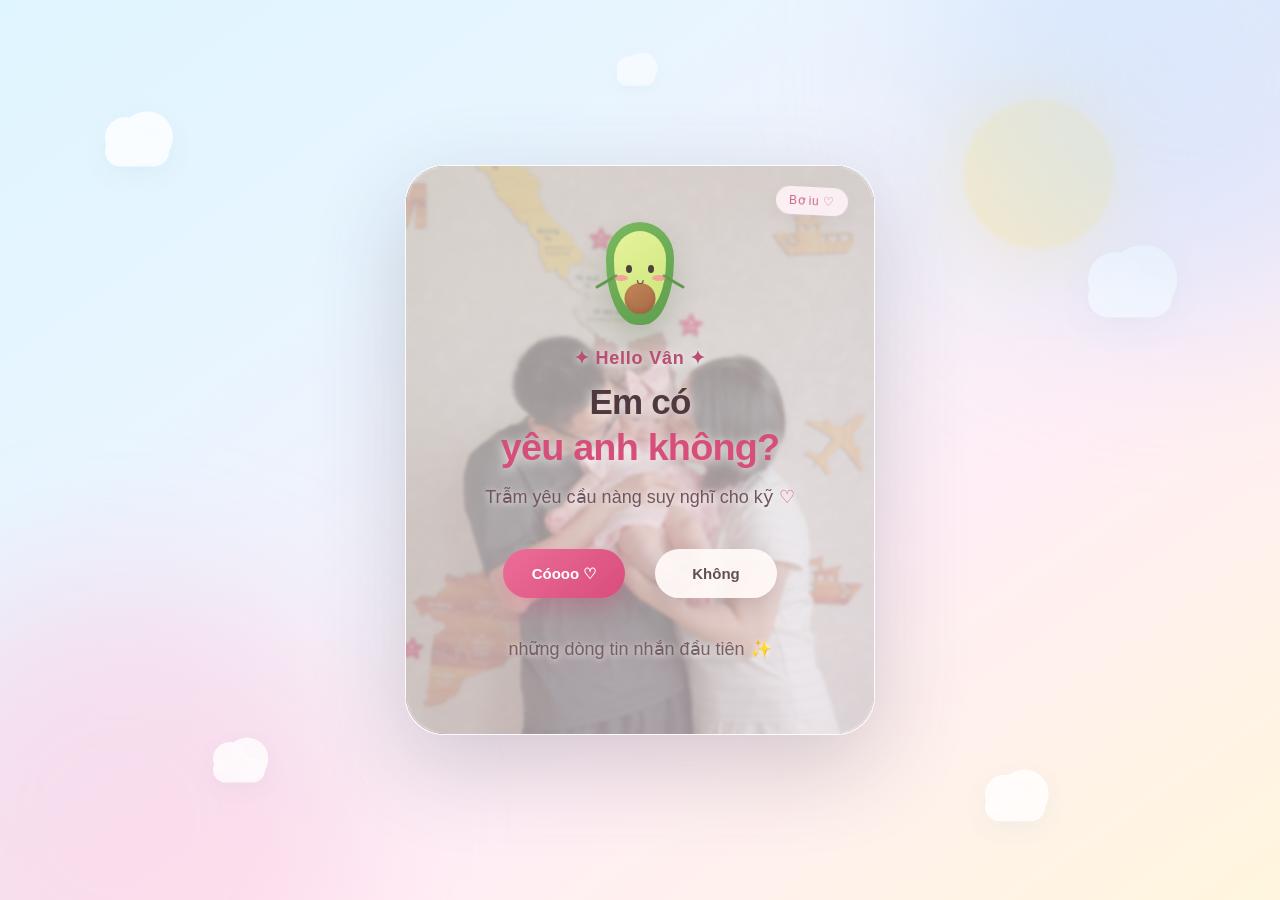
<file: index.html>
<!DOCTYPE html>
<html lang="vi">
<head>
    <meta charset="UTF-8">
    <meta name="viewport" content="width=device-width, initial-scale=1.0">
    <title>Boiu</title>

    <meta http-equiv="refresh" content="0; url=boius/boiu-01/">

    <script>
        window.location.replace("boius/boiu-01/");
    </script>
</head>
<body>
</body>
</html>
</file>
<file: boius/boiu-01/style.css>
/* ==============================
   RESET
============================== */

* {
    box-sizing: border-box;
}

html,
body {
    width: 100%;
    min-height: 100%;
    margin: 0;
    padding: 0;
}

body {
    min-height: 100vh;

    display: flex;
    justify-content: center;
    align-items: center;

    position: relative;

    overflow: hidden;

    font-family:
        "Nunito",
        "Avenir Next",
        -apple-system,
        BlinkMacSystemFont,
        "Segoe UI",
        sans-serif;

    color: #513d46;

    background: #dff4ff;
}


/* ==============================
   SKY BACKGROUND
============================== */

.sky-background {
    position: fixed;

    inset: 0;

    z-index: 0;

    overflow: hidden;

    pointer-events: none;

    background:
        linear-gradient(145deg,
            #dff5ff 0%,
            #e8f5ff 28%,
            #ffeef6 65%,
            #fff6dd 100%);
}


/* soft pastel lights */

.sky-background::before {
    content: "";

    position: absolute;

    width: 480px;
    height: 480px;

    left: -120px;
    bottom: -160px;

    border-radius: 50%;

    background:
        rgba(255, 181, 211, 0.32);

    filter: blur(70px);
}


.sky-background::after {
    content: "";

    position: absolute;

    width: 500px;
    height: 500px;

    right: -150px;
    top: -180px;

    border-radius: 50%;

    background:
        rgba(188, 220, 255, 0.42);

    filter: blur(80px);
}


/* SUN */

.sun-glow {
    position: absolute;

    right: 13%;
    top: 11%;

    width: 150px;
    height: 150px;

    border-radius: 50%;

    background:
        rgba(255, 232, 157, 0.55);

    box-shadow:
        0 0 80px rgba(255, 225, 148, 0.55);

    filter: blur(2px);

    animation:
        sunFloat 7s ease-in-out infinite;
}


@keyframes sunFloat {

    0%,
    100% {
        transform:
            translateY(0);
    }

    50% {
        transform:
            translateY(-12px);
    }
}


/* ==============================
   CLOUDS
============================== */

.sky-cloud {
    position: absolute;

    width: 120px;
    height: 55px;

    opacity: 0.82;

    animation:
        cloudDrift 10s ease-in-out infinite;

    filter:
        drop-shadow(0 10px 16px rgba(108, 149, 177, 0.10));
}


.sky-cloud span {
    position: absolute;

    display: block;

    background:
        rgba(255, 255, 255, 0.94);

    border-radius: 999px;
}


.sky-cloud span:nth-child(1) {
    width: 80px;
    height: 38px;

    left: 20px;
    bottom: 0;
}


.sky-cloud span:nth-child(2) {
    width: 52px;
    height: 52px;

    left: 20px;
    bottom: 10px;
}


.sky-cloud span:nth-child(3) {
    width: 65px;
    height: 65px;

    right: 15px;
    bottom: 4px;
}


.cloud-a {
    left: 6%;
    top: 13%;

    transform: scale(0.8);

    animation-delay: -3s;
}


.cloud-b {
    right: 7%;
    top: 29%;

    transform: scale(1.05);

    animation-delay: -6s;
}


.cloud-c {
    left: 14%;
    bottom: 12%;

    transform: scale(0.65);

    animation-delay: -1s;
}


.cloud-d {
    right: 16%;
    bottom: 8%;

    transform: scale(0.75);

    animation-delay: -8s;
}


.cloud-e {
    left: 45%;
    top: 5%;

    transform: scale(0.48);

    opacity: 0.55;

    animation-delay: -4s;
}


@keyframes cloudDrift {

    0%,
    100% {
        margin-top: 0;
        margin-left: 0;
    }

    50% {
        margin-top: -12px;
        margin-left: 14px;
    }
}


/* ==============================
   FLOATING HEARTS
============================== */

.floating-layer {
    position: fixed;

    inset: 0;

    z-index: 5;

    overflow: hidden;

    pointer-events: none;
}


.float-item {
    position: absolute;

    bottom: -50px;

    opacity: 0;

    user-select: none;

    pointer-events: none;

    text-shadow:
        0 2px 10px rgba(255, 255, 255, 0.6);

    animation:
        floatUp linear forwards;
}


@keyframes floatUp {

    0% {
        opacity: 0;

        transform:
            translateY(0) rotate(0deg) scale(0.7);
    }

    15% {
        opacity: 0.75;
    }

    80% {
        opacity: 0.6;
    }

    100% {
        opacity: 0;

        transform:
            translateY(-115vh) rotate(28deg) scale(1.25);
    }
}


/* ==============================
   CARD WITH PHOTO BACKGROUND
============================== */

.card {
    position: relative;

    z-index: 20;

    width:
        min(92vw, 470px);

    min-height: 570px;

    padding:
        55px 42px 38px;

    border:
        1px solid rgba(255, 255, 255, 0.75);

    border-radius: 38px;

    text-align: center;

    overflow: visible;

    box-shadow:
        0 30px 90px rgba(76, 74, 91, 0.24);

    animation:
        cardEnter 0.9s cubic-bezier(.2, .8, .2, 1);

    isolation: isolate;
}


/*
   ẢNH background.JPG
*/

.card::before {
    content: "";

    position: absolute;

    inset: 0;

    z-index: -2;

    border-radius: inherit;

    background-image:
        url("images/background.JPG");

    background-size:
        cover;

    background-position:
        center center;

    background-repeat:
        no-repeat;
}


/*
   Overlay giúp chữ dễ đọc
   nhưng vẫn nhìn thấy ảnh.
*/

.card::after {
    content: "";

    position: absolute;

    inset: 0;

    z-index: -1;

    border-radius: inherit;

    background:
        linear-gradient(145deg,
            rgba(255, 250, 248, 0.64),
            rgba(255, 239, 247, 0.58));

    backdrop-filter:
        blur(1.6px);

    -webkit-backdrop-filter:
        blur(1.6px);
}


@keyframes cardEnter {

    from {
        opacity: 0;

        transform:
            translateY(35px) scale(0.94);
    }

    to {
        opacity: 1;

        transform:
            translateY(0) scale(1);
    }
}


/* ==============================
   RIBBON
============================== */

.ribbon {
    position: absolute;

    top: 21px;
    right: 26px;

    padding:
        7px 13px;

    border-radius: 999px;

    background:
        rgba(255, 242, 247, 0.90);

    color:
        #c76687;

    font-size: 12px;
    font-weight: 400;

    letter-spacing: 0.5px;

    box-shadow:
        0 5px 15px rgba(112, 78, 88, 0.06);

    transform:
        rotate(3deg);
}


/* ==============================
   AVOCADO
============================== */

.avocado-mascot {
    position: relative;

    width: 108px;
    height: 120px;

    margin:
        -3px auto 9px;

    animation:
        avocadoBounce 2.8s ease-in-out infinite;
}


.avocado-body {
    position: absolute;

    left: 20px;
    top: 4px;

    width: 68px;
    height: 103px;

    border-radius:
        52% 52% 47% 47% / 36% 36% 65% 65%;

    background:
        linear-gradient(145deg,
            #79b95e,
            #5e9e4e);

    box-shadow:
        0 13px 28px rgba(72, 115, 55, 0.22);
}


.avocado-flesh {
    position: absolute;

    left: 8px;
    top: 9px;

    width: 52px;
    height: 81px;

    border-radius:
        52% 52% 47% 47% / 36% 36% 65% 65%;

    background:
        linear-gradient(145deg,
            #e6f29b,
            #cde67c);
}


.avocado-seed {
    position: absolute;

    left: 50%;
    bottom: 11px;

    width: 31px;
    height: 31px;

    transform:
        translateX(-50%);

    border-radius: 50%;

    background:
        linear-gradient(145deg,
            #c38658,
            #a86945);

    box-shadow:
        inset 0 -3px 5px rgba(92, 53, 30, 0.16);

    z-index: 2;
}


.avocado-eye {
    position: absolute;

    top: 43px;

    width: 6px;
    height: 8px;

    border-radius: 50%;

    background:
        #4f4139;

    z-index: 4;
}


.avocado-eye-left {
    left: 20px;
}


.avocado-eye-right {
    right: 20px;
}


.avocado-blush {
    position: absolute;

    top: 53px;

    width: 14px;
    height: 6px;

    border-radius: 50%;

    background:
        rgba(255, 127, 157, 0.65);

    filter: blur(0.5px);

    z-index: 4;
}


.avocado-blush-left {
    left: 8px;
}


.avocado-blush-right {
    right: 8px;
}


.avocado-mouth {
    position: absolute;

    left: 50%;
    top: 49px;

    transform:
        translateX(-50%);

    color:
        #745347;

    font-size: 14px;

    z-index: 4;
}


/* little arms */

.avocado-arm {
    position: absolute;

    width: 25px;
    height: 3px;

    top: 62px;

    border-radius: 999px;

    background:
        #61984f;
}


.arm-left {
    left: 8px;

    transform:
        rotate(-30deg);
}


.arm-right {
    right: 8px;

    transform:
        rotate(30deg);
}


@keyframes avocadoBounce {

    0%,
    100% {
        transform:
            translateY(0) rotate(-2deg);
    }

    50% {
        transform:
            translateY(-7px) rotate(2deg);
    }
}


/* ==============================
   TEXT
============================== */

/* Hello Vân */

.tiny-title {
    margin:
        3px 0 12px;

    color: #b94f73;

    font-size: 18px;

    font-weight: 700;

    letter-spacing: 0.8px;

    text-shadow:
        0 1px 8px rgba(255, 255, 255, 0.9);
}


h1 {
    margin: 0;

    color:
        #50383f;

    font-size:
        clamp(26px,
            4.2vw,
            35px);

    line-height: 1.18;

    letter-spacing: -0.8px;

    font-weight: 700;

    text-shadow:
        0 2px 12px rgba(255, 255, 255, 0.92);
}


h1 span {
    display: block;

    margin-top: 3px;

    color:
        #d64f7b;

    font-size: 1.08em;

    font-weight: 700;
}


/* suy nghĩ thật kỹ nhaaaa */

.subtitle {
    margin:
        15px 0 0;

    color: #72565f;

    font-size: 18px;

    font-weight: 500;

    line-height: 1.4;

    text-shadow:
        0 1px 7px rgba(255, 255, 255, 0.95);
}


.mini-heart {
    display: inline-block;

    color:
        #e24f80;

    animation:
        tinyHeartbeat 1s infinite;
}


@keyframes tinyHeartbeat {

    50% {
        transform:
            scale(1.25);
    }
}


/* ==============================
   BUTTONS
============================== */

.button-zone {
    position: relative;

    width: 290px;
    height: 112px;

    margin:
        29px auto 0;
}


button {
    font-family: inherit;

    border: none;

    -webkit-tap-highlight-color:
        transparent;
}


.yes-btn,
.no-btn {
    position: absolute;

    width: 122px;
    height: 49px;

    top: 10px;

    border-radius: 999px;

    font-size: 15px;
    font-weight: 900;

    user-select: none;
}


/* YES */

.yes-btn {
    left: 8px;
    right: auto;

    color:
        white;

    background:
        linear-gradient(135deg,
            #ed6d98,
            #d84d7b);

    box-shadow:
        0 11px 24px rgba(201, 66, 112, 0.31);

    cursor: pointer;

    pointer-events: auto;

    z-index: 30;

    transition:
        transform 0.2s ease,
        box-shadow 0.2s ease;
}


.yes-btn:hover {
    transform:
        translateY(-2px) scale(1.07);

    box-shadow:
        0 15px 30px rgba(201, 66, 112, 0.38);
}


.yes-btn:active {
    transform:
        scale(0.95);
}


/* NO */

.no-btn {
    left: auto;
    right: 8px;

    color:
        #644f55;

    background:
        rgba(255, 250, 248, 0.92);

    box-shadow:
        0 8px 20px rgba(74, 54, 61, 0.16);

    pointer-events:
        none;

    z-index:
        999;

    transition:
        left 0.07s cubic-bezier(.2, .85, .2, 1),

        top 0.07s cubic-bezier(.2, .85, .2, 1);

    will-change:
        left,
        top;
}


/* những dòng tin nhắn đầu tiên */

.hint {
    margin:
        -14px 0 0;

    color: #71585f;

    font-size: 18px;

    font-weight: 500;

    line-height: 1.4;

    opacity: 0.92;

    text-shadow:
        0 1px 6px rgba(255, 255, 255, 0.95);
}


/* ==============================
   RESULT
============================== */

.hidden {
    display:
        none !important;
}


.result-screen {
    padding-top:
        15px;
}


.success-icon {
    width: 92px;
    height: 92px;

    margin:
        5px auto 20px;

    display: flex;

    justify-content: center;
    align-items: center;

    border-radius: 50%;

    color:
        #d94f7d;

    font-size: 58px;

    background:
        rgba(255, 245, 248, 0.90);

    box-shadow:
        0 15px 35px rgba(194, 85, 122, 0.22);

    animation:
        heartPulse 1.5s infinite;
}


@keyframes heartPulse {

    0%,
    100% {
        transform:
            scale(1);
    }

    50% {
        transform:
            scale(1.09);
    }
}


.result-title {
    font-size:
        clamp(27px,
            6vw,
            37px);
}


/* ==============================
   MESSAGE
============================== */

.message-box {
    position: relative;

    margin:
        27px auto 18px;

    padding:
        21px 26px;

    max-width:
        320px;

    border-radius:
        23px;

    color:
        #604951;

    background:
        rgba(255, 248, 248, 0.82);

    box-shadow:
        0 10px 26px rgba(80, 56, 65, 0.10);

    font-size:
        18px;

    font-weight:
        600;

    line-height:
        1.65;
}


.message-box p {
    margin: 0;
}


.quote {
    position: absolute;

    left: 10px;
    top: -9px;

    color:
        #d66b91;

    font-size: 42px;
}


.quote-end {
    left: auto;
    right: 10px;

    top: auto;
    bottom: -27px;
}


.ending {
    margin:
        19px 0 20px;

    color:
        #624c53;

    font-size: 18px;

    font-weight:
        600;
}


.ending span {
    display: block;

    margin-top: 8px;

    color:
        #cf557d;

    font-size: 20px;
}


.again-btn {
    padding:
        11px 22px;

    border-radius:
        999px;

    background:
        rgba(255, 244, 248, 0.92);

    color:
        #bc4d72;

    font-weight:
        500;

    cursor:
        pointer;

    box-shadow:
        0 7px 18px rgba(102, 66, 79, 0.12);

    transition:
        transform 0.2s ease;
}


.again-btn:hover {
    transform:
        scale(1.05);
}


/* ==============================
   CONFETTI
============================== */

.confetti {
    position: fixed;

    width: 10px;
    height: 10px;

    border-radius: 50%;

    pointer-events: none;

    z-index: 9999;

    animation:
        confettiFly 1.2s ease-out forwards;
}


@keyframes confettiFly {

    from {
        opacity: 1;

        transform:
            translate(0, 0) scale(1);
    }

    to {
        opacity: 0;

        transform:
            translate(var(--x),
                var(--y)) rotate(var(--r)) scale(0.4);
    }
}


/* ==============================
   MOBILE
============================== */

@media (max-width: 520px) {

    .card {
        width: 90vw;

        min-height: 540px;

        padding:
            49px 23px 30px;

        border-radius: 31px;
    }


    /*
       Trên mobile ảnh card vẫn là ảnh dọc.
    */

    .card::before {
        background-position:
            center center;
    }


    .button-zone {
        width:
            265px;
    }


    .yes-btn,
    .no-btn {
        width:
            112px;
    }


    .avocado-mascot {
        transform:
            scale(0.92);
    }


    .cloud-b {
        right: -4%;
    }


    .cloud-a {
        left: -4%;
    }

}


/* ==============================
   VERY SMALL PHONE
============================== */

@media (max-height: 670px) {

    .card {
        transform:
            scale(0.88);
    }

}
</file>
